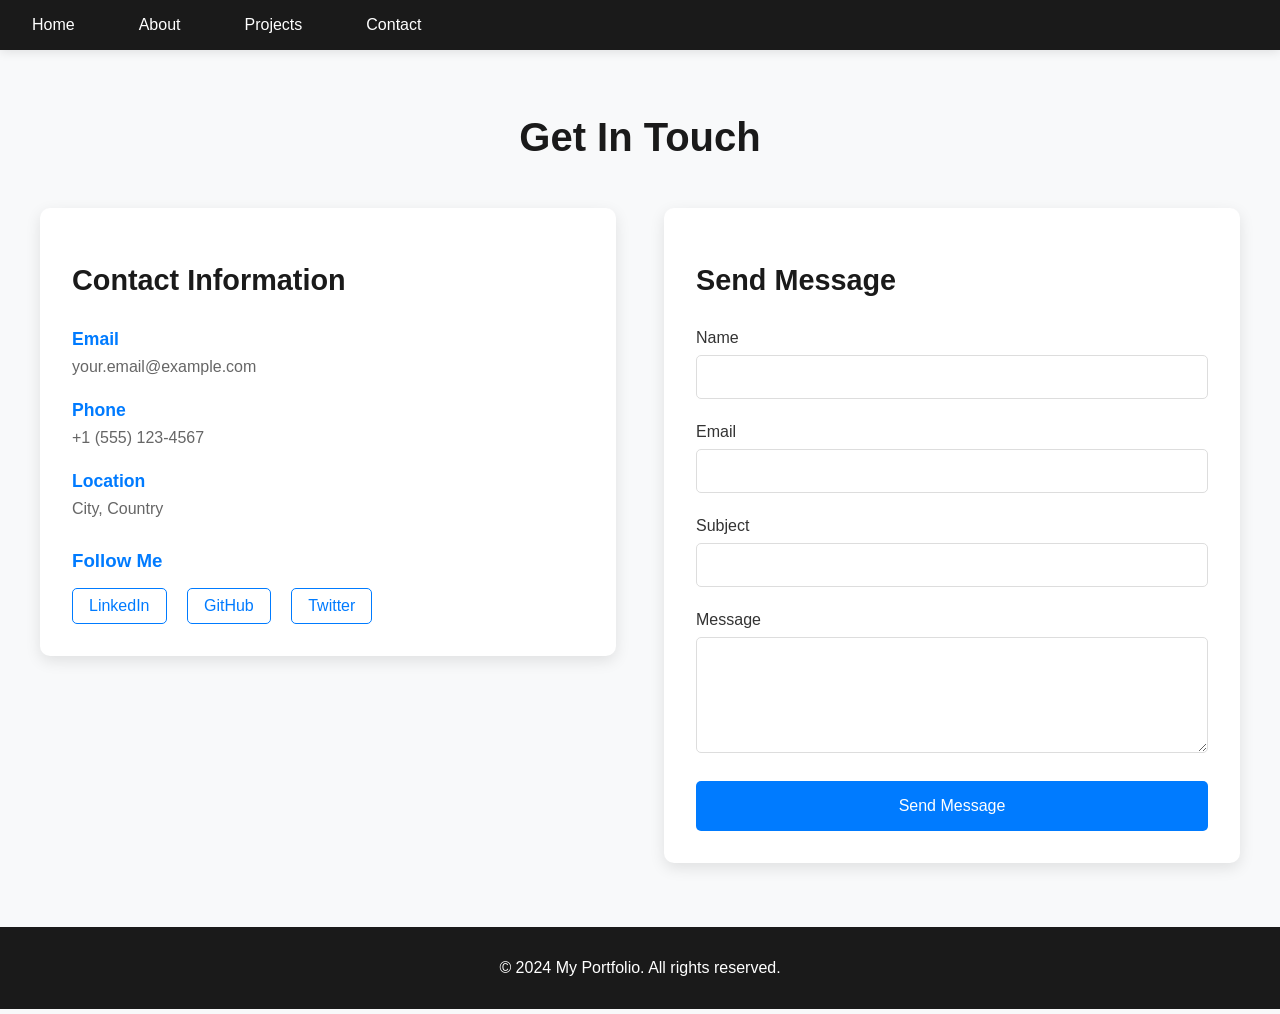
<file: src/contact.html>
<!DOCTYPE html>
<html lang="en">
<head>
    <meta charset="UTF-8">
    <meta name="viewport" content="width=device-width, initial-scale=1.0">
    <title>Contact Me - My Portfolio</title>
    <link rel="stylesheet" href="../styles/contact.css">
</head>
<body>
    <header>
        <nav>
            <ul>
                <li><a href="index.html">Home</a></li>
                <li><a href="about.html">About</a></li>
                <li><a href="projects.html">Projects</a></li>
                <li><a href="contact.html">Contact</a></li>
            </ul>
        </nav>
    </header>
    
    <main>
        <section id="contact-section">
            <h1>Get In Touch</h1>
            
            <div class="contact-container">
                <div class="contact-info">
                    <h2>Contact Information</h2>
                    <div class="contact-item">
                        <h3>Email</h3>
                        <p>your.email@example.com</p>
                    </div>
                    <div class="contact-item">
                        <h3>Phone</h3>
                        <p>+1 (555) 123-4567</p>
                    </div>
                    <div class="contact-item">
                        <h3>Location</h3>
                        <p>City, Country</p>
                    </div>
                    <div class="social-links">
                        <h3>Follow Me</h3>
                        <a href="#" aria-label="LinkedIn profile">LinkedIn</a>
                        <a href="#" aria-label="GitHub profile">GitHub</a>
                        <a href="#" aria-label="Twitter profile">Twitter</a>
                    </div>
                </div>
                
                <div class="contact-form">
                    <h2>Send Message</h2>
                    <form>
                        <div class="form-group">
                            <label for="name">Name</label>
                            <input type="text" id="name" name="name" required>
                        </div>
                        <div class="form-group">
                            <label for="email">Email</label>
                            <input type="email" id="email" name="email" required>
                        </div>
                        <div class="form-group">
                            <label for="subject">Subject</label>
                            <input type="text" id="subject" name="subject" required>
                        </div>
                        <div class="form-group">
                            <label for="message">Message</label>
                            <textarea id="message" name="message" rows="5" required></textarea>
                        </div>
                        <button type="submit">Send Message</button>
                    </form>
                </div>
            </div>
        </section>
    </main>
    
    <footer>
        <p>&copy; 2024 My Portfolio. All rights reserved.</p>
    </footer>
</body>
</html>
</file>
<file: styles/contact.css>
body {
    margin: 0;
    padding: 0;
    font-family: 'segoe ui', sans-serif;
    background-color: #f8f9fa;
    color: #333;
}

header {
    background-color: #1a1a1a;
    color: white;
    padding: 1rem;
    box-shadow: 0 2px 10px rgba(0,0,0,0.1);
}

nav ul {
    list-style: none;
    display: flex;
    gap: 2rem;
    margin: 0;
    padding: 0;
}

nav a {
    color: white;
    text-decoration: none;
    padding: 0.5rem 1rem;
    border-radius: 4px;
    transition: background-color 0.3s;
    font-weight: 500;
}

nav a:hover {
    background-color: #333;
}

main {
    max-width: 1200px;
    margin: 0 auto;
    padding: 2rem;
}

#contact-section h1 {
    text-align: center;
    color: #1a1a1a;
    font-size: 2.5rem;
    margin-bottom: 3rem;
}

.contact-container {
    display: grid;
    grid-template-columns: 1fr 1fr;
    gap: 3rem;
    align-items: start;
}

.contact-info {
    background: white;
    padding: 2rem;
    border-radius: 10px;
    box-shadow: 0 5px 15px rgba(0,0,0,0.1);
}

.contact-info h2 {
    color: #1a1a1a;
    margin-bottom: 2rem;
    font-size: 1.8rem;
}

.contact-item {
    margin-bottom: 1.5rem;
}

.contact-item h3 {
    color: #007bff;
    margin-bottom: 0.5rem;
    font-size: 1.1rem;
}

.contact-item p {
    color: #666;
    margin: 0;
}

.social-links {
    margin-top: 2rem;
}

.social-links h3 {
    color: #007bff;
    margin-bottom: 1rem;
}

.social-links a {
    display: inline-block;
    color: #007bff;
    text-decoration: none;
    margin-right: 1rem;
    padding: 0.5rem 1rem;
    border: 1px solid #007bff;
    border-radius: 5px;
    transition: all 0.3s;
}

.social-links a:hover {
    background-color: #007bff;
    color: white;
}

.contact-form {
    background: white;
    padding: 2rem;
    border-radius: 10px;
    box-shadow: 0 5px 15px rgba(0,0,0,0.1);
}

.contact-form h2 {
    color: #1a1a1a;
    margin-bottom: 2rem;
    font-size: 1.8rem;
}

.form-group {
    margin-bottom: 1.5rem;
}

.form-group label {
    display: block;
    margin-bottom: 0.5rem;
    color: #333;
    font-weight: 500;
}

.form-group input,
.form-group textarea {
    width: 100%;
    padding: 0.75rem;
    border: 1px solid #ddd;
    border-radius: 5px;
    font-size: 1rem;
    transition: border-color 0.3s;
    box-sizing: border-box;
}

.form-group input:focus,
.form-group textarea:focus {
    outline: none;
    border-color: #007bff;
}

button {
    background-color: #007bff;
    color: white;
    padding: 1rem 2rem;
    border: none;
    border-radius: 5px;
    font-size: 1rem;
    cursor: pointer;
    transition: background-color 0.3s;
    width: 100%;
}

button:hover {
    background-color: #0056b3;
}

footer {
    background-color: #1a1a1a;
    color: white;
    text-align: center;
    padding: 1rem;
    margin-top: 2rem;
}

@media (max-width: 768px) {
    .contact-container {
        grid-template-columns: 1fr;
        gap: 2rem;
    }
}
</file>
